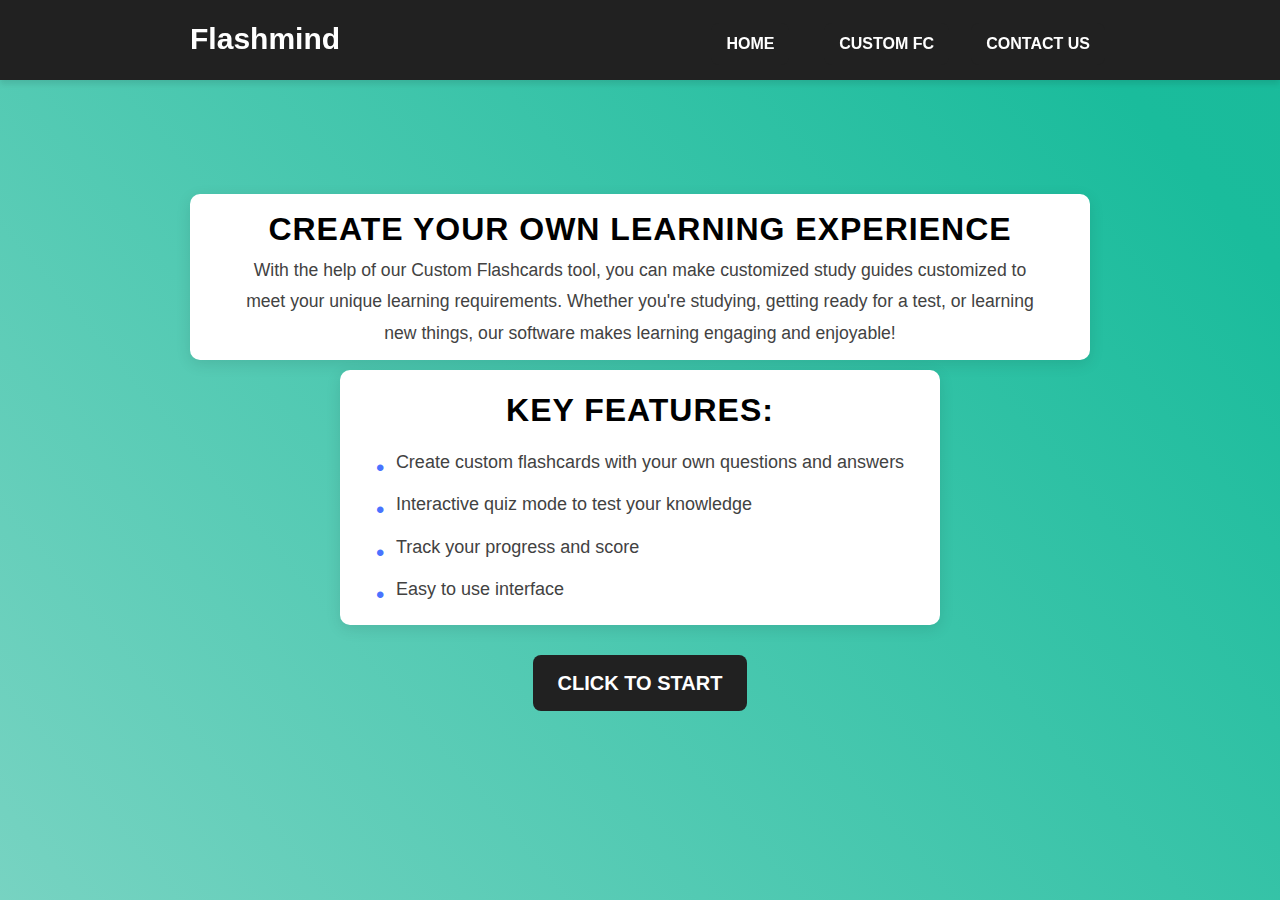
<file: index.html>
<!DOCTYPE html>
<html>
    <head>
        <meta charset="utf-8">
        <title>Flashmind</title>
        <link rel="stylesheet" href="style.css">
        <meta name="viewport" content="width=device-width, initial-scale=1.0">
    </head>
    <body>
        <div class="header">
            <h3 align="center">
                <font face="Arial" size="50"> <qui>Flashmind</qui> </font>
                &nbsp;&nbsp;&nbsp;&nbsp;&nbsp;&nbsp;&nbsp;&nbsp;&nbsp;&nbsp;&nbsp;&nbsp;&nbsp;&nbsp;&nbsp;&nbsp;&nbsp;&nbsp;&nbsp;
                &nbsp;&nbsp;&nbsp;&nbsp;&nbsp;&nbsp;&nbsp;&nbsp;&nbsp;&nbsp;&nbsp;&nbsp;&nbsp;&nbsp;&nbsp;&nbsp;&nbsp;&nbsp;&nbsp;
                <font face="Calibri" size="4">
                    <a href="index.html">HOME</a>&nbsp;&nbsp;
                    <a href="customFC.html">CUSTOM FC</a>
                    <a href="contact.html">CONTACT US</a>
                </font>
            </h3>
        </div>
        
        <div class="frontpage">
            <h6>Create Your Own Learning Experience</h6>
            <p>
                With the help of our Custom Flashcards tool, you can make customized 
                study guides customized to meet your unique learning requirements. 
                Whether you're studying, getting ready for a test,
                or learning new things, our software makes learning engaging and enjoyable!
            </p>
        </div>
        <div class="frontpa">
        <h6 class="key-features-title">Key Features:</h6>
            <ul>
                <li>Create custom flashcards with your own questions and answers</li>
                <li>Interactive quiz mode to test your knowledge</li>
                <li>Track your progress and score</li>
                <li>Easy to use interface</li>
            </ul>
        </div>
        <h3 align="center">
            <font face="Arial">
            <a  href="customFC.html">CLICK TO START</a>
        </font>
        </h3>
    </body>
  

    
</html>
</file>
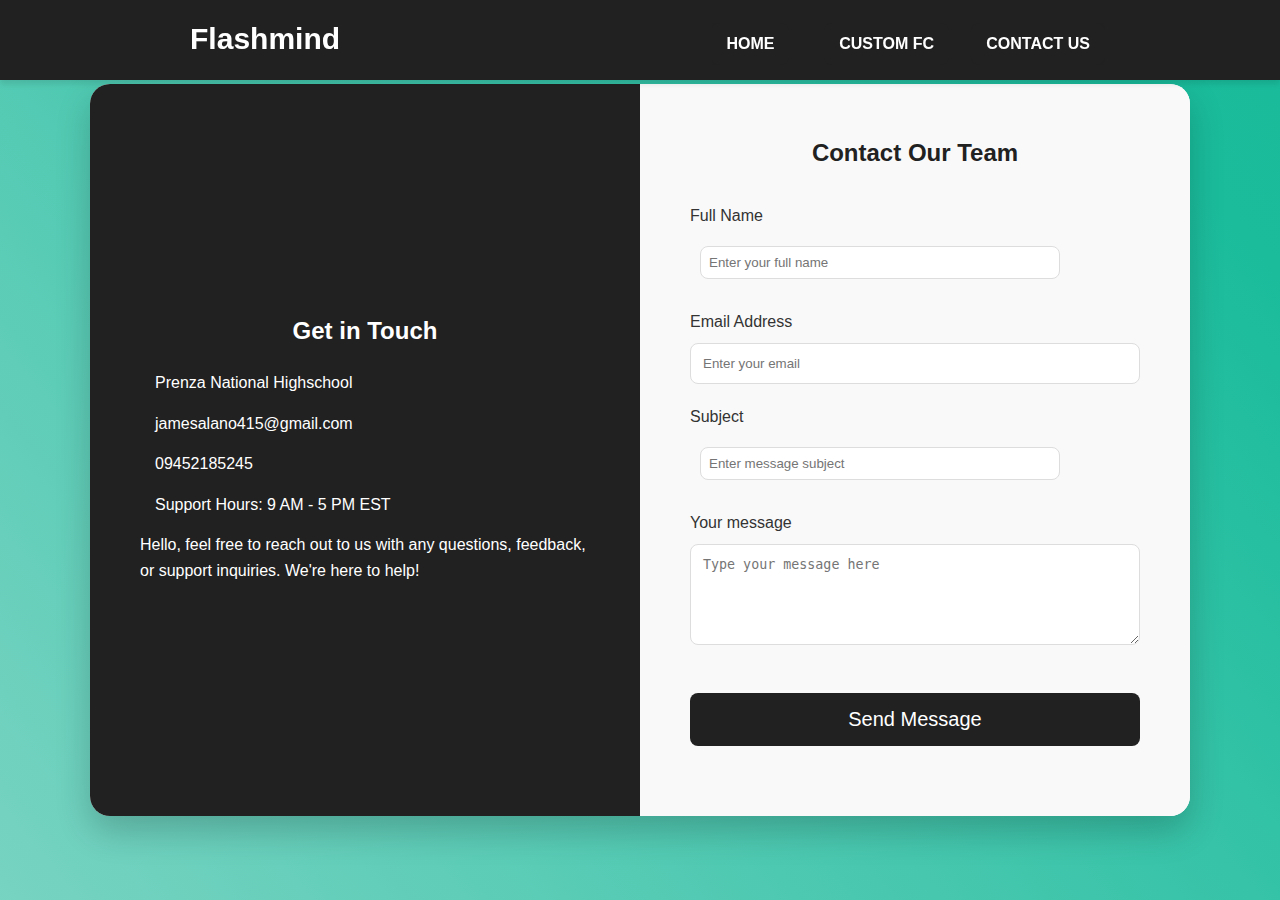
<file: contact.html>
<!DOCTYPE html>
<html>
    <head>
        <meta charset="utf-8">
        <title> Contact us - Flashmind </title>
        <link rel="stylesheet" href="style.css">
        <meta name="viewport" content="width=device-width, initial-scale=1.0">
    </head>
    <body>
        <div class="header">
            <h3 align="center">
                <font face="Arial" size="50"> <qui>Flashmind</qui> </font>
                &nbsp;&nbsp;&nbsp;&nbsp;&nbsp;&nbsp;&nbsp;&nbsp;&nbsp;&nbsp;&nbsp;&nbsp;&nbsp;&nbsp;&nbsp;&nbsp;&nbsp;&nbsp;&nbsp;
                &nbsp;&nbsp;&nbsp;&nbsp;&nbsp;&nbsp;&nbsp;&nbsp;&nbsp;&nbsp;&nbsp;&nbsp;&nbsp;&nbsp;&nbsp;&nbsp;&nbsp;&nbsp;&nbsp;
                <font face="Calibri" size="4">
                    <a href="index.html">HOME</a>&nbsp;&nbsp;
                    <a href="customFC.html">CUSTOM FC</a>
                    <a href="contact.html">CONTACT US</a>
                </font>
            </h3>
        </div>
        <!-- Main Contact Container -->
    <div id="contact-container">
        <div class="contact-wrapper">
            <!-- Contact Information Section -->
            <div class="contact-info">
                <h3>Get in Touch</h3>
                <p>
                    <i class="fas fa-map-marker-alt"></i> 
                    Prenza National Highschool
                </p>
                <p>
                    <i class="fas fa-envelope"></i> 
                    jamesalano415@gmail.com
                </p>
                <p>
                    <i class="fas fa-phone"></i> 
                    09452185245
                </p>
                <p>
                    <i class="fas fa-clock"></i> 
                    Support Hours: 9 AM - 5 PM EST
                </p>
                <p>
                 Hello, feel free to reach out to us with any questions, 
                    feedback, or support inquiries. We're here to help!
                </p>
            </div>

            <!-- Contact Form Section -->
            <div class="contact-form">
                <h2>Contact Our Team</h2>
                
                <form id="contact-form" action="#" method="POST">
                    <!-- Name Input -->
                    <div class="form-group">
                        <label for="name">Full Name</label>
                        <input 
                            type="text" 
                            id="name" 
                            name="name" 
                            placeholder="Enter your full name" 
                            required 
                            minlength="2" 
                            maxlength="50"
                        >
                    </div>

                    <!-- Email Input -->
                    <div class="form-group">
                        <label for="email">Email Address</label>
                        <input 
                            type="email" 
                            id="email" 
                            name="email" 
                            placeholder="Enter your email" 
                            required 
                            pattern="[a-z0-9._%+-]+@[a-z0-9.-]+\.[a-z]{2,}$"
                        >
                    </div>

                    <!-- Subject Input -->
                    <div class="form-group">
                        <label for="subject">Subject</label>
                        <input 
                            type="text" 
                            id="subject" 
                            name="subject" 
                            placeholder="Enter message subject" 
                            required 
                            minlength="5" 
                            maxlength="100"
                        >
                    </div>

                    <!-- Message Textarea -->
                    <div class="form-group">
                        <label for="message">Your message</label>
                        <textarea 
                            id="message" 
                            name="message" 
                            placeholder="Type your message here" 
                            required 
                            minlength="10" 
                            maxlength="500"
                            rows="5"
                        ></textarea>
                    </div>

                    <!-- Submit Button -->
                    <button type="submit" id="submit-btn">Send Message</button>

                    <!-- Form Submission Status -->
                    <div id="form-status" class="status-message"></div>
                </form>
            </div>
        </div>
    </div>

    <!-- JavaScript for Form Handling -->
    <script src="script.js"></script>
</html>
</file>
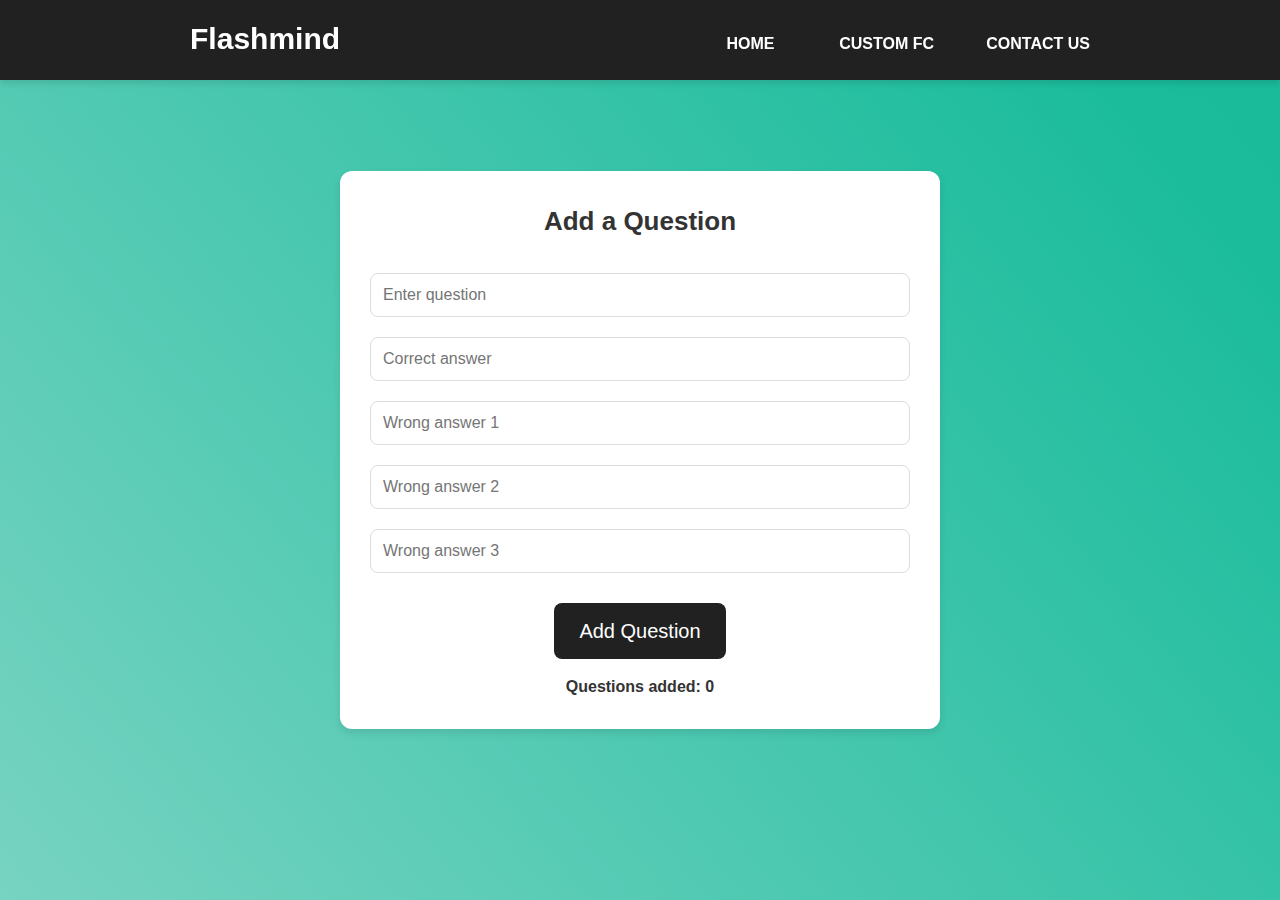
<file: customFC.html>
<!DOCTYPE html>
<html lang="en">
<head>
    <meta charset="UTF-8">
    <meta name="viewport" content="width=device-width, initial-scale=1.0">
    <title>Flashmind</title>
    <link rel="stylesheet" href="style.css">
    <meta name="viewport" content="width=device-width, initial-scale=1.0">
</head>
<body>
    <div class="header">
        <h3 align="center">
            <font face="Arial" size="50"> <qui>Flashmind</qui> </font>
            &nbsp;&nbsp;&nbsp;&nbsp;&nbsp;&nbsp;&nbsp;&nbsp;&nbsp;&nbsp;&nbsp;&nbsp;&nbsp;&nbsp;&nbsp;&nbsp;&nbsp;&nbsp;&nbsp;
            &nbsp;&nbsp;&nbsp;&nbsp;&nbsp;&nbsp;&nbsp;&nbsp;&nbsp;&nbsp;&nbsp;&nbsp;&nbsp;&nbsp;&nbsp;&nbsp;&nbsp;&nbsp;&nbsp;
            <font face="Calibri" size="4">
                <a href="index.html">HOME</a>&nbsp;&nbsp;
                <a href="customFC.html">CUSTOM FC</a>
                <a href="contact.html">CONTACT US</a>
            </font>
        </h3>
    </div>
    <div id="quiz-container">
        <!-- Input Section (for adding questions) -->
        <div id="input-section">
            <h2>Add a Question</h2>
            <form id="question-form">
                <input type="text" id="question" placeholder="Enter question" required><br>
                <input type="text" id="correct-answer" placeholder="Correct answer" required><br>
                <input type="text" id="wrong-answer-1" placeholder="Wrong answer 1" required><br>
                <input type="text" id="wrong-answer-2" placeholder="Wrong answer 2" required><br>
                <input type="text" id="wrong-answer-3" placeholder="Wrong answer 3" required><br>
                <a type="button" id="add-question">Add Question</a>
            </form>
            <div id="question-count">Questions added: 0</div>
            <a id="start-quiz" style="display:none;">Start Quiz</a>
        </div>

        <!-- Quiz Section (where flashcard and questions appear) -->
        <div id="quiz-section" style="display:none;">
            <div id="flashcard-container">
                <div id="timer-display">Time Left: 5s</div> <!-- Timer Display -->
                <div id="flashcard" class="flashcard">
                    <div class="front" id="question-text"></div>
                    <div class="back" id="result-text"></div>
                </div>
            </div>
            <div id="answers-list"></div> <!-- For showing answers below the flashcard -->
            <b id="next-question" style="display:none;">Next Question</b>
        </div>
        <!-- Result Section -->
        <div id="result-section" style="display:none;">
            <h2>Quiz Completed!</h2>
            <p id="score"></p>
            <!-- Retake Quiz Button -->
            <a id="retake-quiz">Retake Quiz</a>
            <!-- Recreate Questions Button -->
            <a id="recreate-questions">Recreate Questions</a>
        </div>
    </div>
    
    <script src="script.js"></script>

    <style>
        /* General Styles */
        body {
            font-family: Arial, sans-serif;
            margin: 0;
            padding: 0;
        }

        header {
            background-color: #333;
            color: white;
            text-align: center;
            padding: 20px 0;
            font-size: 2rem;
        }

        .logo {
            font-size: 1.8rem;
            font-weight: bold;
        }

        nav {
            display: flex;
            justify-content: center;
            gap: 20px;
        }

        nav a {
            color: white;
            text-decoration: none;
            font-size: 1.2rem;
        }

        nav a:hover {
            color: #ff6347;
        }

        /* Mobile Styles */
        @media screen and (max-width: 768px) {
            header {
                font-size: 1.5rem; /* Reduce font size for mobile */
                padding: 15px 10px; /* Reduce padding for mobile */
                text-align: center; /* Center text */
            }

            .logo {
                font-size: 1.4rem; /* Adjust logo size */
            }

            nav {
                flex-direction: column; /* Stack the navigation items vertically */
                align-items: center;
            }

            nav a {
                font-size: 1.2rem; /* Adjust font size of navigation links */
                margin: 5px 0; /* Add spacing between links */
            }
        }
    </style>
</body>
</html>
</file>
<file: style.css>
/* General Reset */
* {
  margin: 0;
  padding: 0;
  box-sizing: border-box;
}

/* Body styling with moving gradient background */
body {
  font-family: 'Arial', sans-serif;
  background-color: #212121;
  background-image: linear-gradient(50deg, #ECF0F1, #1ABC9C, #16A085);
  background-size: 400% 400%;
  animation: gradientMove 10s ease infinite; /* Apply animation for moving gradient */
  display: flex;
  flex-direction: column;
  align-items: center;
  justify-content: center;
  min-height: 100vh;
}

/* Keyframes to move the gradient */
@keyframes gradientMove {
  0% {
    background-position: 0% 50%;
  }
  50% {
    background-position: 100% 50%;
  }
  100% {
    background-position: 0% 50%;
  }
}

/* Header Styling */
.header {
  width: 100%;
  background-color: #212121;
  padding: 15px 0;
  text-align: center;
  color: white;
  position: fixed;
  top: 0;
  left: 0;
  z-index: 1000;
  box-shadow: 0 4px 6px rgba(0, 0, 0, 0.1);
}

.header h3 {
  font-size: 20px;
  font-family: 'Arial', sans-serif;
  margin: 0;
}

.header qui {
  color: #ffffff;
  text-decoration: none;
  padding: 8px 15px;
  margin: 0 8px;
  font-size: 30px;
}

/* Header links styling */
.header a {
  color: white;
  text-decoration: none;
  padding: 8px 15px;
  margin: 0 8px;
  font-size: 16px;
}

.header a:hover {
  background-color: #212121;
  border-radius: 5px;
}

/* Main content area */
h3 {
  text-align: center;
  font-family: 'Arial', sans-serif;
  margin: 10px 0 20px; /* Adds margin to avoid overlap with the fixed header */
}

h3 font {
  color: #333;
  font-size: 25px;
  font-weight: bold;
}

/* Main Title styling */
h3:first-of-type {
  font-size: 30px;
  color: #333;
  font-weight: 700;
}

/* Button Link Styling (Start Button) */
a {
  font-family: 'Arial', sans-serif;
  font-size: 20px;
  text-decoration: none;
  color: #fff;
  background-color: #212121;
  padding: 12px 25px;
  border-radius: 8px;
  transition: all 0.3s ease;
  display: inline-block;
  margin-top: 20px;
}

/* Hover effect for the button */
a:hover {
  background-color: #B5B5B5;
  transform: scale(1.05); /* Slightly enlarges the button */
}

/* Click animation */
a:active {
  transform: scale(0.95); /* Button "presses" down slightly */
  transition: all 0.1s ease-in-out;
}

/* Animation when the button is clicked (add a small bounce effect) */
@keyframes bounce {
  0% {
    transform: scale(1);
  }
  30% {
    transform: scale(0.95);
  }
  50% {
    transform: scale(1.05);
  }
  70% {
    transform: scale(0.98);
  }
  100% {
    transform: scale(1);
  }
}

/* Apply the bounce animation */
a:focus {
  animation: bounce 0.5s ease;
}

/* Responsive Design */
@media (max-width: 768px) {
  h3 {
    font-size: 22px;
  }

  .header h3 {
    font-size: 18px;
  }

  a {
    padding: 10px 20px;
    font-size: 18px;
  }
}

/* Main container */
#quiz-container {
  text-align: center;
  width: 100%;
  max-width: 800px;
  margin: auto;
}

/* Input Section */
#input-section {
  display: block;
  background-color: #fff; /* White background for the form */
  padding: 30px;
  border-radius: 12px; /* Rounded corners */
  box-shadow: 0px 4px 8px rgba(0, 0, 0, 0.1); /* Soft shadow for depth */
  max-width: 600px;
  margin: auto;
  text-align: center;
}

#input-section h2 {
  font-size: 26px; /* Larger heading */
  margin-bottom: 20px;
  color: #333; /* Darker text color */
}

#input-section input {
  width: 100%;
  padding: 12px;
  margin: 10px 0;
  border: 1px solid #ddd;
  border-radius: 8px;
  font-size: 16px;
  box-sizing: border-box;
  transition: border-color 0.3s ease-in-out; /* Smooth transition for input field */
}

#input-section input:focus {
  border-color: #28A745; /* Green border when focused */
  outline: none; /* Remove default focus outline */
}

#input-section button {
  width: 100%;
  padding: 15px;
  background-color: #28A745;
  color: white;
  font-size: 16px;
  border: none;
  border-radius: 8px;
  cursor: pointer;
  margin-top: 20px;
  transition: background-color 0.3s ease-in-out; /* Smooth background change on hover */
}

#input-section button:hover {
  background-color: #6a029b; /* Darker green on hover */
}

#question-count {
  font-size: 16px;
  color: #333;
  margin-top: 20px;
  font-weight: bold;
}

#question-count {
  font-size: 16px;
  color: #333;
  margin-top: 15px;
  font-weight: bold;
}


/* Flashcard container centering */
#flashcard-container {
  width: 100%;
  max-width: 600px;
  height: 300px;
  margin: auto;
  display: flex;
  justify-content: center;
  align-items: center; /* Center the flashcard vertically and horizontally */
  perspective: 1000px; /* Required for flip effect */
  position: relative;
}

/* Flashcard styling */
.flashcard {
  width: 300px;
  height: 200px;
  position: relative;
  transform-style: preserve-3d;
  transition: transform 1s;
  border-radius: 10px;
  box-shadow: 0px 8px 16px rgba(0, 0, 0, 0.2);
}

/* The front and back faces */
.front, .back {
  width: 100%;
  height: 100%;
  backface-visibility: hidden;
  position: absolute;
  top: 0;
  left: 0;
  display: flex;
  justify-content: center;
  align-items: center;
  font-size: 20px;
  padding: 10px;
  box-sizing: border-box;
  border-radius: 10px;
}

/* Front face */
.front {
  background-color: #fff;
  color: #333;
}

/* Back face - Default green for correct answer */
.back {
  background-color: #2abb4e; /* Green for correct answer */
  color: #fff;
  transform: rotateY(180deg);
}

/* Additional class for the wrong answer (red back) */
.flashcard.wrong .back {
  background-color: #ff4c4c; /* Red for wrong answer */
}

/* Flip the flashcard */
.flashcard.flip {
  transform: rotateY(180deg);
}

/* Question and answers section */
#question-text {
  font-size: 24px;
  font-weight: bold;
  color: #333;
}

#answers-container {
  display: flex;
  flex-direction: column;
  gap: 12px;
}

#answers-container button {
  width: 100%;
  padding: 15px;
  background-color: #212121;
  color: #333;
  font-size: 16px;
  border: 1px solid #ddd;
  border-radius: 8px;
  cursor: pointer;
}

#answers-container button:hover {
  background-color: #B5B5B5;
}

/* Result section */
#result-section {
  display: none;
  text-align: center;
  background-color: #ffffff; /* White background for clean design */
  border-radius: 12px; /* Rounded corners for modern look */
  padding: 30px;
  box-shadow: 0 8px 16px rgba(0, 0, 0, 0.2); /* Subtle shadow for depth */
  max-width: 600px;
  margin: auto;
  animation: fadeIn 1s ease-out; /* Smooth fade-in effect */
}

#result-section h2 {
  font-size: 28px;
  font-weight: bold;
  color: #212121; /* Dark color for the title */
  margin-bottom: 20px;
}

#score {
  font-size: 36px;
  font-weight: bold;
  color: #28A745; /* Green color for a positive feel */
  margin: 15px 0;
  animation: bounceIn 1s ease; /* Bounce effect for score */
}

#retake-quiz,
#recreate-questions {
  background-color: #212121;
  color: white;
  font-size: 16px;
  padding: 12px 20px;
  margin: 10px 0;
  cursor: pointer;
  border-radius: 8px;
  transition: background-color 0.3s ease, transform 0.2s ease;
}

#retake-quiz:hover,
#recreate-questions:hover {
  background-color: #212121;
  transform: scale(1.05); /* Slightly enlarges the button on hover */
}

#retake-quiz:active,
#recreate-questions:active {
  transform: scale(0.95); /* Slightly shrinks on click */
}

/* Animations */
@keyframes fadeIn {
  0% {
    opacity: 0;
    transform: translateY(-20px);
  }
  100% {
    opacity: 1;
    transform: translateY(0);
  }
}

@keyframes bounceIn {
  0% {
    transform: scale(0);
  }
  50% {
    transform: scale(1.1);
  }
  100% {
    transform: scale(1);
  }
}

/* Responsive Design for Results */
@media (max-width: 768px) {
  #result-section {
    padding: 20px;
    width: 90%;
  }

  #result-section h2 {
    font-size: 24px;
  }

  #score {
    font-size: 28px;
  }

  #retake-quiz,
  #recreate-questions {
    padding: 10px 18px;
    font-size: 14px;
  }
}

/* Button styling */
button {
  background-color: #212121;
  color: white;
  padding: 10px 20px;
  border: none;
  border-radius: 5px;
  cursor: pointer;
  margin-top: 20px;
  width: 100%;
}

button:hover {
  background-color: #B5B5B5;
}

/* Button Link Styling (Start Button) */
b {
  font-family: 'Arial', sans-serif;
  font-size: 20px;
  text-decoration: none;
  color: #fff;
  background-color: #212121;
  padding: 12px 25px;
  border-radius: 8px;
  transition: all 0.3s ease;
  display: inline-block;
  margin-top: 20px;
}

/* Hover effect for the button */
b:hover {
  background-color: #B5B5B5;
  transform: scale(1.05); /* Slightly enlarges the button */
}

/* Click animation */
b:active {
  transform: scale(0.95); /* Button "presses" down slightly */
  transition: all 0.1s ease-in-out;
}

/* Animation when the button is clicked (add a small bounce effect) */
@keyframes bounce {
  0% {
    transform: scale(1);
  }
  30% {
    transform: scale(0.95);
  }
  50% {
    transform: scale(1.05);
  }
  70% {
    transform: scale(0.98);
  }
  100% {
    transform: scale(1);
  }
}

/* Apply the bounce animation */
b:focus {
  animation: bounce 0.5s ease;
}

/* Responsive Design */
@media (max-width: 768px) {
  h3 {
    font-size: 22px;
  }

  .header h3 {
    font-size: 18px;
  }

  b {
    padding: 10px 20px;
    font-size: 18px;
  }
} 

/* Button Link Styling (Start Button) */
button {
  font-family: 'Arial', sans-serif;
  font-size: 20px;
  text-decoration: none;
  color: #fff;
  background-color: #212121;
  padding: 12px 25px;
  border-radius: 8px;
  transition: all 0.3s ease;
  display: inline-block;
  margin-top: 20px;
}

/* Hover effect for the button */
button:hover {
  background-color: #B5B5B5;
  transform: scale(1.05); /* Slightly enlarges the button */
}

/* Click animation */
button:active {
  transform: scale(0.95); /* Button "presses" down slightly */
  transition: all 0.1s ease-in-out;
}

/* Animation when the button is clicked (add a small bounce effect) */
@keyframes bounce {
  0% {
    transform: scale(1);
  }
  30% {
    transform: scale(0.95);
  }
  50% {
    transform: scale(1.05);
  }
  70% {
    transform: scale(0.98);
  }
  100% {
    transform: scale(1);
  }
}

/* Apply the bounce animation */
button c:focus {
  animation: bounce 0.5s ease;
}

/* Responsive Design */
@media (max-width: 768px) {
  h3 {
    font-size: 22px;
  }

  .header h3 {
    font-size: 18px;
  }

  button {
    padding: 10px 20px;
    font-size: 18px;
  }
}

/* General reset for margin and padding */
* {
  margin: 0;
  padding: 0;
  box-sizing: border-box;
}

/* Body styling */
body {
  font-family: 'Arial', sans-serif;
  background-color: #ffffff; /* Light background color */
  color: #ffffff;
  line-height: 1.6;
  display: flex;
  justify-content: center;
  align-items: center;
  flex-direction: column;
  height: 100vh;
  padding: 20px;
}

/* Main frontpage container */
.frontpage {
  width: 100%;
  max-width: 900px;
  background-color: #ffffff; /* White background for clarity */
  padding: 10px;
  border-radius: 10px;
  box-shadow: 0 4px 15px rgba(0, 0, 0, 0.1); /* Light shadow */
  text-align: center; /* Center text */
  margin-top: 25px; /* Margin to give space from the top */
}

.frontpa {
  width: 100%;
  max-width: 600px;
  background-color: #ffffff; /* White background for clarity */
  padding: 10px;
  border-radius: 10px;
  box-shadow: 0 4px 15px rgba(0, 0, 0, 0.1); /* Light shadow */
  text-align: center; /* Center text */
  margin-top: 10px; /* Margin to give space from the top */
}

/* Headline for 'Create Your Own Learning Experience' */
.frontpa h6 {
  font-size: 2rem;
  font-weight: 600;
  color: #000000;
  margin-top: -5px;
  margin-bottom: -30px;
  text-transform: uppercase; /* Uppercase for more emphasis */
  letter-spacing: 1px; /* Adding some spacing to the letters */
}

/* Headline for 'Create Your Own Learning Experience' */
.frontpage h6 {
  font-size: 2rem;
  font-weight: 600;
  color: #000000;
  margin-bottom: 0px;
  text-transform: uppercase; /* Uppercase for more emphasis */
  letter-spacing: 1px; /* Adding some spacing to the letters */
}

/* Paragraph text styling */
.frontpage p {
  font-size: 1.100rem;
  color: #424242;
  margin-top: 0px;
  padding: 00px;
  border-radius: 8px;
  line-height: 1.8; /* Line height for better readability */
  max-width: 800px; /* Limit the width */
  margin-left: auto;
  margin-right: auto;
}

.key-features-title {
  font-size: 2rem;
  font-weight: 600;
  color: #000000;
  margin-top: 20px;  /* Adjust this value to move the title higher */
  margin-bottom: -10px;
  padding: 10px;
  border-radius: 8px;
}

/* Unordered list styling */
ul {
  list-style-type: none;
  padding: 0;
  margin: 0;
  color: #424242;
  text-align: left;
  display: inline-block;
  max-width: 600px;
  margin-top: 20px;
}

ul li {
  font-size: 1.125rem;
  font-weight: 500;
  margin: 10px 0;
  padding-left: 20px;
  position: relative;
  line-height: 1.8;
}

/* Custom bullets for the list */
ul li::before {
  content: "•";
  position: absolute;
  left: 0;
  font-size: 1.5rem;
  color: #4973ff; /* Blue color for bullets */
  top: 0;
}

/* Responsive Design for smaller screens */
@media (max-width: 768px) {
  .frontpage {
      padding: 20px;
  }

  .frontpage h6 {
      font-size: 1.6rem; /* Smaller font size on mobile */
  }

  .frontpage p {
      font-size: 1rem;
  }

  .key-features-title {
      font-size: 1.25rem;
  }

  ul li {
      font-size: 1rem;
  }
}

 /* Contact Page Specific Styles */
 #contact-container {
  margin: auto;
 }
 

.contact-wrapper {
  display: flex;
  background-color: white;
  border-radius: 20px;
  box-shadow: 0 15px 35px rgba(0,0,0,0.2);
  overflow: hidden;
  max-width: 1100px;
  width: 100%;
}

.contact-info {
  flex: 1;
  background-color: #212121;
  color: white;
  padding: 50px;
  display: flex;
  flex-direction: column;
  justify-content: center;
}

.contact-form {
  flex: 1;
  padding: 50px;
  background-color: #f9f9f9;
}

.contact-info h3 {
  font-size: 24px;
  margin-bottom: 20px;
  color: white;
}

.contact-info p {
  margin-bottom: 15px;
  display: flex;
  align-items: center;
}

.contact-info p i {
  margin-right: 15px;
  font-size: 20px;
}

.contact-form h2 {
  text-align: center;
  color: #212121;
  margin-bottom: 30px;
}

.form-group {
  margin-bottom: 20px;
}

.form-group label {
  display: block;
  margin-bottom: 8px;
  color: #333;
}

.form-group input,
.form-group textarea {
  width: 100%;
  padding: 12px;
  border: 1px solid #ddd;
  border-radius: 8px;
  transition: border-color 0.3s ease;
}

.form-group input:focus,
.form-group textarea:focus {
  border-color: #212121;
  outline: none;
}

#submit-btn {
  width: 100%;
  padding: 15px;
  background-color: #212121;
  color: white;
  border: none;
  border-radius: 8px;
  cursor: pointer;
  transition: background-color 0.3s ease;
}

#submit-btn:hover {
  background-color: #B5B5B5;
}

#form-status {
  text-align: center;
  margin-top: 20px;
  font-weight: bold;
}

/* Responsive Design */
@media (max-width: 768px) {
  .contact-wrapper {
      flex-direction: column;
  }

  .contact-info, 
  .contact-form {
      flex: none;
      width: 100%;
      padding: 30px;
  }
}
/* Welcome Section Styling */
#welcome-section {
  display: flex;
  flex-direction: column;
  align-items: center;
  justify-content: center;
  text-align: center;
  max-width: 800px;
  margin: 0 auto;
  padding: 20px;
}

.text-background {
  background-color: #B5B5B5;  /* Semi-transparent background */
  padding: 10px 20px;  /* More padding */
  border-radius: 15px;  /* More rounded corners */
  color: white;  /* White text for better contrast */
  font-size: 2.5rem;  /* Larger font size */
  margin-bottom: 20px;  /* Space below the title */
  box-shadow: 0 4px 6px rgba(0,0,0,0.2);  /* Subtle shadow */
  max-width: 100%;
  width: fit-content;
}

#welcome-text {
  text-align: center;
  max-width: 600px;
  margin: 0 auto;
}

.image-container {
  display: flex;
  justify-content: center;
  align-items: center;
  margin-bottom: 20px;
  width: 100%;
}

.rounded-image {
  max-width: 80%;  /* Responsive image size */
  height: auto;
  border-radius: 15px;
  box-shadow: 0 8px 16px rgba(0,0,0,0.2);
}

/* Responsive adjustments */
@media (max-width: 768px) {
  .text-background {
      font-size: 2rem;
      padding: 8px 15px;
  }

  .rounded-image {
      max-width: 90%;
  }
}


#welcome-section h1 {
  font-family: 'Bangers', cursive;
  letter-spacing: 2px;
  color: #000000;
  text-shadow: 2px 2px 4px rgba(0,0,0,0.3);
}

#welcome-section h3:first-of-type {
  font-family: 'Architects+Daughter', cursive;
  color: #000000;
}

#welcome-section p {
  font-family: 'Indie+Flower', cursive;
  font-size: 18px;
  color: #333;
}

#welcome-section ul {
  font-family: 'Fredoka+One', cursive;
  color: #080214;
}

#welcome-section .key-features-title {
  font-family: 'Pacifico', cursive;
  color: #080008;
}


/* Timer Styling */
#timer-display {
  font-size: 24px;
  font-weight: bold;
  background-color: rgba(0, 0, 0, 0.7); /* Dark background */
  color: #fff;
  padding: 10px 20px;
  border-radius: 5px;
  box-shadow: 0 0 10px rgba(0, 0, 0, 0.5); /* Soft shadow */
  font-family: 'Arial', sans-serif;
  margin-bottom: 20px; /* Space between timer and flashcard */
  transition: all 0.3s ease-in-out; /* Smooth transition */
  margin: auto;
}

#timer-display.critical {
  background-color: #212121; /* Red background when critical */
}

#timer-display.warning {
  background-color: #FFEB3B; /* Yellow background when getting close */
}

/* Input and form styling */
input[type="text"] {
  padding: 8px;
  margin: 10px;
  width: 80%;
}

#result-section, #quiz-section {
  text-align: center;
}

/* Style for the Quiz */
#quiz-container {
  width: 60%;
  margin: 0 auto;
  font-family: Arial, sans-serif;
}

.question {
  margin-bottom: 20px;
}

button {
  padding: 10px 15px;
  background-color: #007BFF;
  color: white;
  border: none;
  cursor: pointer;
}

button:hover {
  background-color: #0056b3;
}

/* Style for Result Section */
#result-section {
  margin-top: 30px;
}

#result-message {
  font-size: 24px;
  font-weight: bold;
  margin: 15px 0;
}

#score {
  font-size: 20px;
  font-weight: normal;
  margin-top: 10px;
}
</file>
